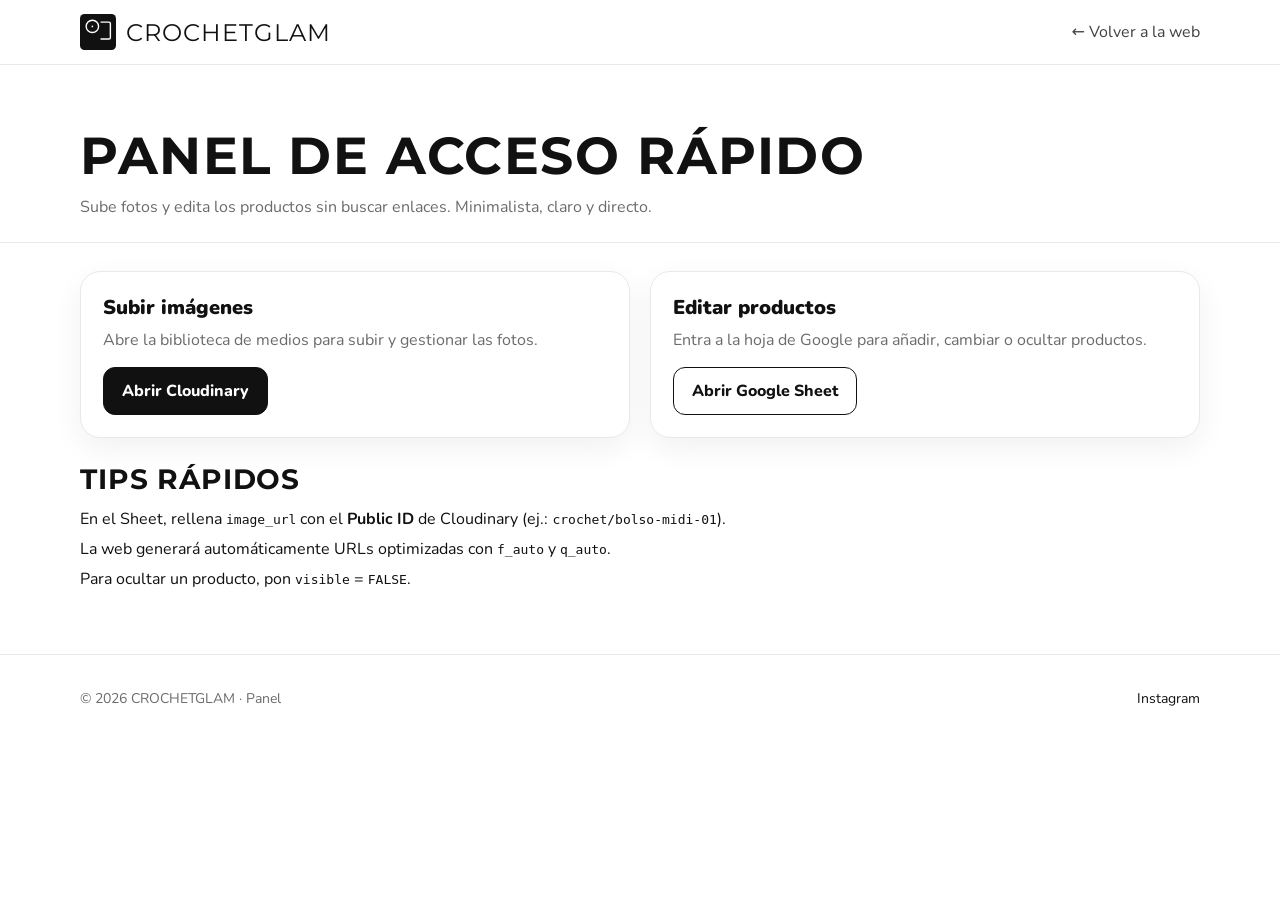
<file: admin/index.html>
<!DOCTYPE html>
<html lang="es">
<head>
  <meta charset="UTF-8" />
  <meta name="viewport" content="width=device-width, initial-scale=1" />
  <title>Panel — CROCHETGLAM</title>
  <meta name="description" content="Panel rápido para gestionar imágenes y productos.">
  <link rel="preconnect" href="https://fonts.googleapis.com">
  <link rel="preconnect" href="https://fonts.gstatic.com" crossorigin>
  <link href="https://fonts.googleapis.com/css2?family=Montserrat:wght@700;900&amp;family=Nunito:wght@300;400;600;700&amp;display=swap" rel="stylesheet">
  <link rel="stylesheet" href="assets/panel.css">
</head>
<body>
  <header class="site-header" id="top">
    <div class="wrap">
      <a class="brand" href="#" aria-label="CROCHETGLAM">
        <img src="assets/logo-placeholder.svg" alt="Logo CROCHETGLAM" class="brand-logo">
        <span class="brand-text">CROCHETGLAM</span>
      </a>
      <nav class="nav">
        <a href="../index.html">← Volver a la web</a>
      </nav>
    </div>
  </header>

  <main>
    <section class="hero reveal">
      <div class="wrap">
        <h1 class="headline">Panel de Acceso Rápido</h1>
        <p class="subhead">Sube fotos y edita los productos sin buscar enlaces. Minimalista, claro y directo.</p>
      </div>
    </section>

    <section class="panel-actions">
      <div class="wrap grid">
        <article class="card reveal">
          <div class="card-body">
            <h2 class="card-title">Subir imágenes</h2>
            <p class="card-desc">Abre la biblioteca de medios para subir y gestionar las fotos.</p>
            <a class="btn btn-primary" id="btn-cloudinary" href="#" target="_blank" rel="noopener">Abrir Cloudinary</a>
          </div>
        </article>

        <article class="card reveal">
          <div class="card-body">
            <h2 class="card-title">Editar productos</h2>
            <p class="card-desc">Entra a la hoja de Google para añadir, cambiar o ocultar productos.</p>
            <a class="btn btn-outline" id="btn-sheet" href="#" target="_blank" rel="noopener">Abrir Google Sheet</a>
          </div>
        </article>
      </div>
    </section>

    <section class="tips">
      <div class="wrap">
        <h3 class="section-title reveal">Tips rápidos</h3>
        <ul class="tips-list">
          <li class="reveal">En el Sheet, rellena <code>image_url</code> con el <strong>Public ID</strong> de Cloudinary (ej.: <code>crochet/bolso-midi-01</code>).</li>
          <li class="reveal">La web generará automáticamente URLs optimizadas con <code>f_auto</code> y <code>q_auto</code>.</li>
          <li class="reveal">Para ocultar un producto, pon <code>visible</code> = <code>FALSE</code>.</li>
        </ul>
      </div>
    </section>
  </main>

  <footer class="site-footer">
    <div class="wrap">
      <p>© <span id="year"></span> CROCHETGLAM · Panel</p>
      <p><a href="https://instagram.com/crochettglamm" target="_blank" rel="noopener">Instagram</a></p>
    </div>
  </footer>

  <script>
    const PANEL_LINKS = {
      cloudinary: 'https://console.cloudinary.com/console/c-REEMPLAZA/media_library',
      sheet: 'https://docs.google.com/spreadsheets/d/REEMPLAZA/edit'
    };
    document.addEventListener('DOMContentLoaded', () => {
      document.getElementById('year').textContent = new Date().getFullYear();
      const btnCld = document.getElementById('btn-cloudinary');
      const btnSheet = document.getElementById('btn-sheet');
      if (PANEL_LINKS.cloudinary) btnCld.href = PANEL_LINKS.cloudinary;
      if (PANEL_LINKS.sheet) btnSheet.href = PANEL_LINKS.sheet;
      const els = document.querySelectorAll('.reveal');
      const io = new IntersectionObserver(entries => {
        entries.forEach(e => { if (e.isIntersecting) { e.target.classList.add('in-view'); io.unobserve(e.target);} });
      }, { threshold: 0.1 });
      els.forEach(el => io.observe(el));
    });
  </script>
</body>
</html>
</file>
<file: admin/assets/panel.css>
:root{--bg:#fff;--fg:#111;--muted:#6b6b6b;--line:#e9e9e9;--shadow:0 10px 30px rgba(0,0,0,.06);--radius:20px}
*{box-sizing:border-box}html,body{margin:0;padding:0;background:var(--bg);color:var(--fg);font-family:'Nunito',system-ui,-apple-system,Segoe UI,Roboto,Helvetica,Arial,sans-serif}
a{color:var(--fg);text-decoration:none}
.wrap{width:min(1120px,92%);margin:0 auto}
.site-header{position:sticky;top:0;z-index:50;background:rgba(255,255,255,.8);backdrop-filter:saturate(1.2) blur(8px);border-bottom:1px solid var(--line)}
.site-header .wrap{display:flex;align-items:center;justify-content:space-between;padding:14px 0}
.brand{display:flex;align-items:center;gap:10px}
.brand-text{font-family:'Montserrat',sans-serif;letter-spacing:.04em;font-size:24px}
.brand-logo{width:36px;height:36px;object-fit:contain}
.nav a{margin-left:18px;opacity:.8;transition:opacity .2s ease}.nav a:hover{opacity:1}
.hero{padding:64px 0 24px;border-bottom:1px solid var(--line)}
.headline{font-family:'Montserrat',sans-serif;letter-spacing:.03em;line-height:1.05;margin:0 0 12px;font-size:clamp(30px,6vw,52px);text-transform:uppercase}
.subhead{margin:8px 0 0;color:var(--muted)}
.grid{display:grid;grid-template-columns:repeat(auto-fit,minmax(280px,1fr));gap:20px;padding:28px 0 8px}
.card{border:1px solid var(--line);border-radius:var(--radius);box-shadow:var(--shadow);background:#fff;overflow:hidden;transform:translateY(8px);transition:transform .25s ease, box-shadow .25s ease}
.card:hover{transform:translateY(-4px);box-shadow:0 16px 40px rgba(0,0,0,.08)}
.card-body{padding:22px}
.card-title{font-weight:900;margin:0 0 8px;font-size:20px}
.card-desc{color:var(--muted);margin:0 0 16px}
.btn{border:1px solid var(--fg);padding:12px 18px;border-radius:12px;font-weight:800;display:inline-block}
.btn-primary{background:var(--fg);color:#fff}
.btn-outline{background:#fff;color:var(--fg)}
.section-title{font-family:'Montserrat',sans-serif;letter-spacing:.03em;text-transform:uppercase;font-size:clamp(22px,4vw,28px);margin:8px 0 0}
.tips{padding:8px 0 64px}
.tips-list{display:grid;gap:8px;margin:12px 0 0;padding:0;list-style:none}
.site-footer{border-top:1px solid var(--line);padding:20px 0;color:var(--muted);font-size:14px}
.site-footer .wrap{display:flex;align-items:center;justify-content:space-between;flex-wrap:wrap;gap:8px}
.reveal{opacity:0;transform:translateY(14px);transition:opacity .5s ease, transform .6s ease}
.reveal.in-view{opacity:1;transform:translateY(0)}
</file>
